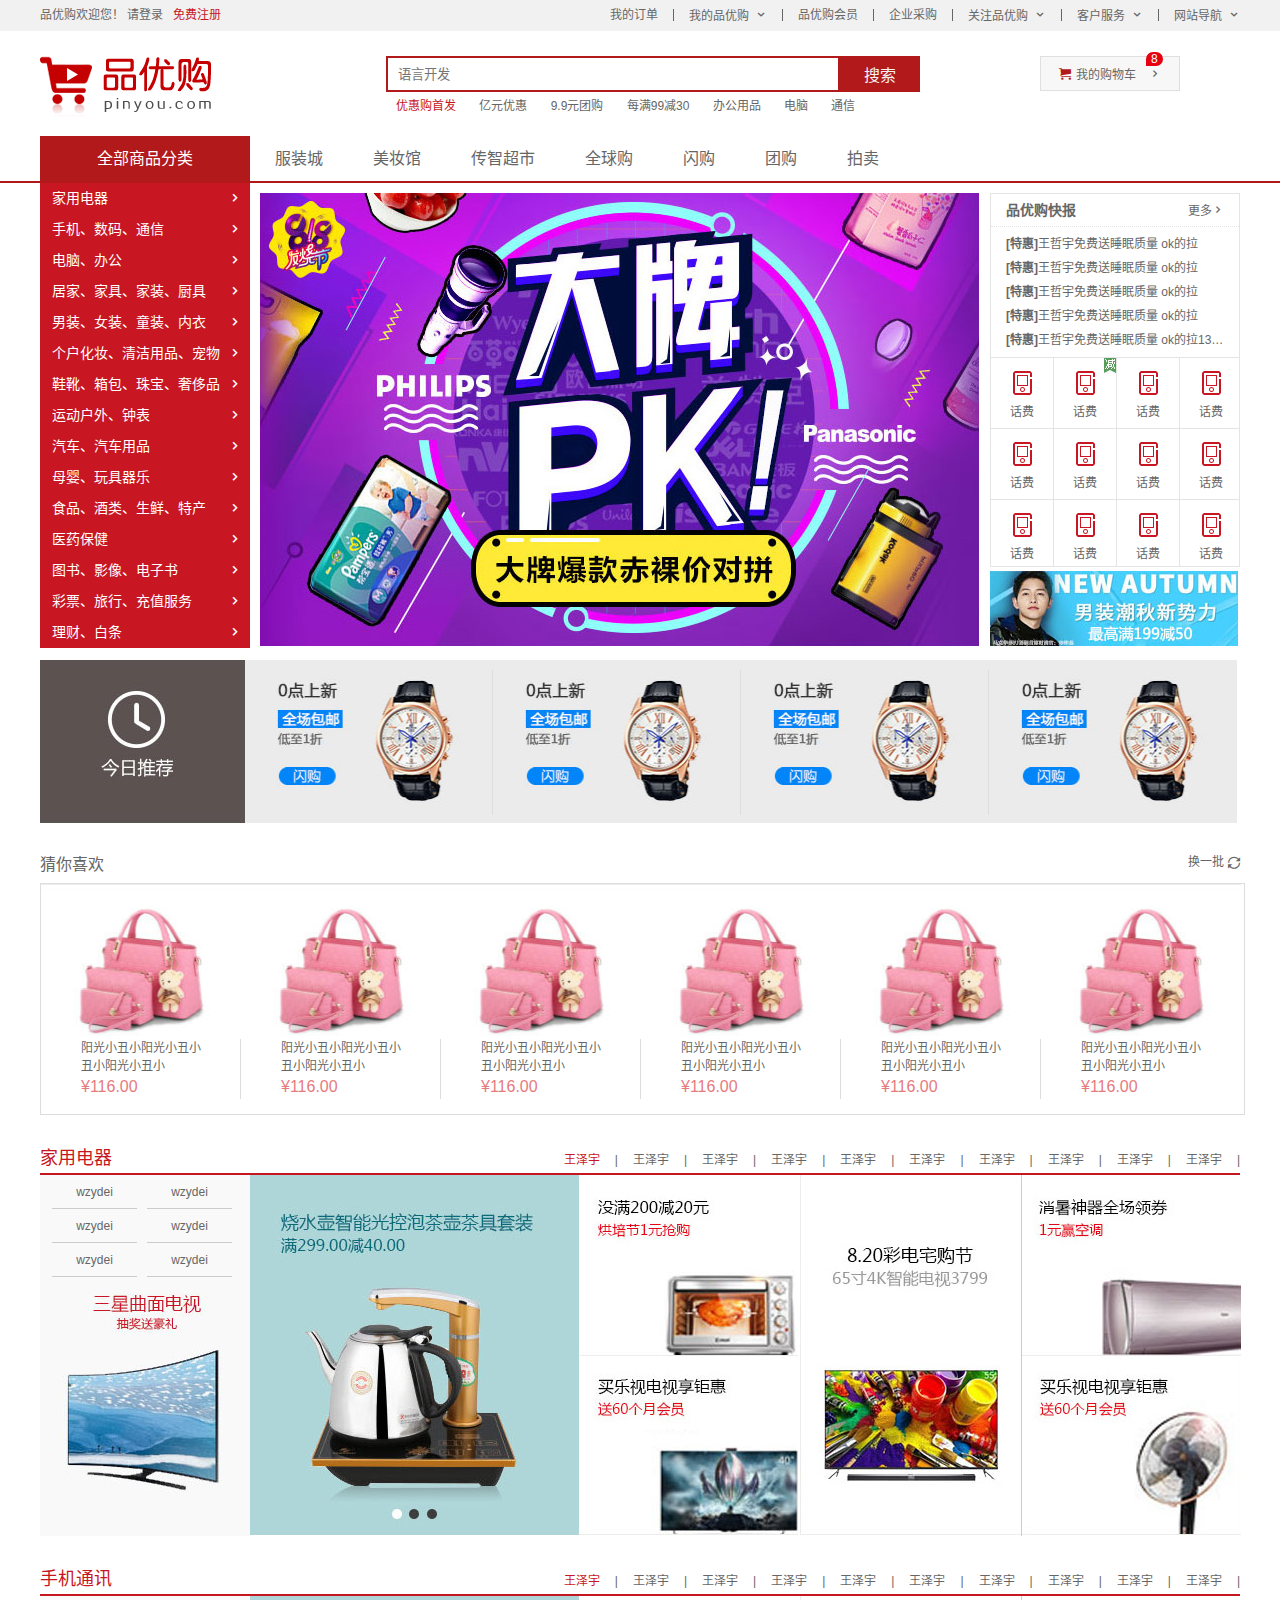
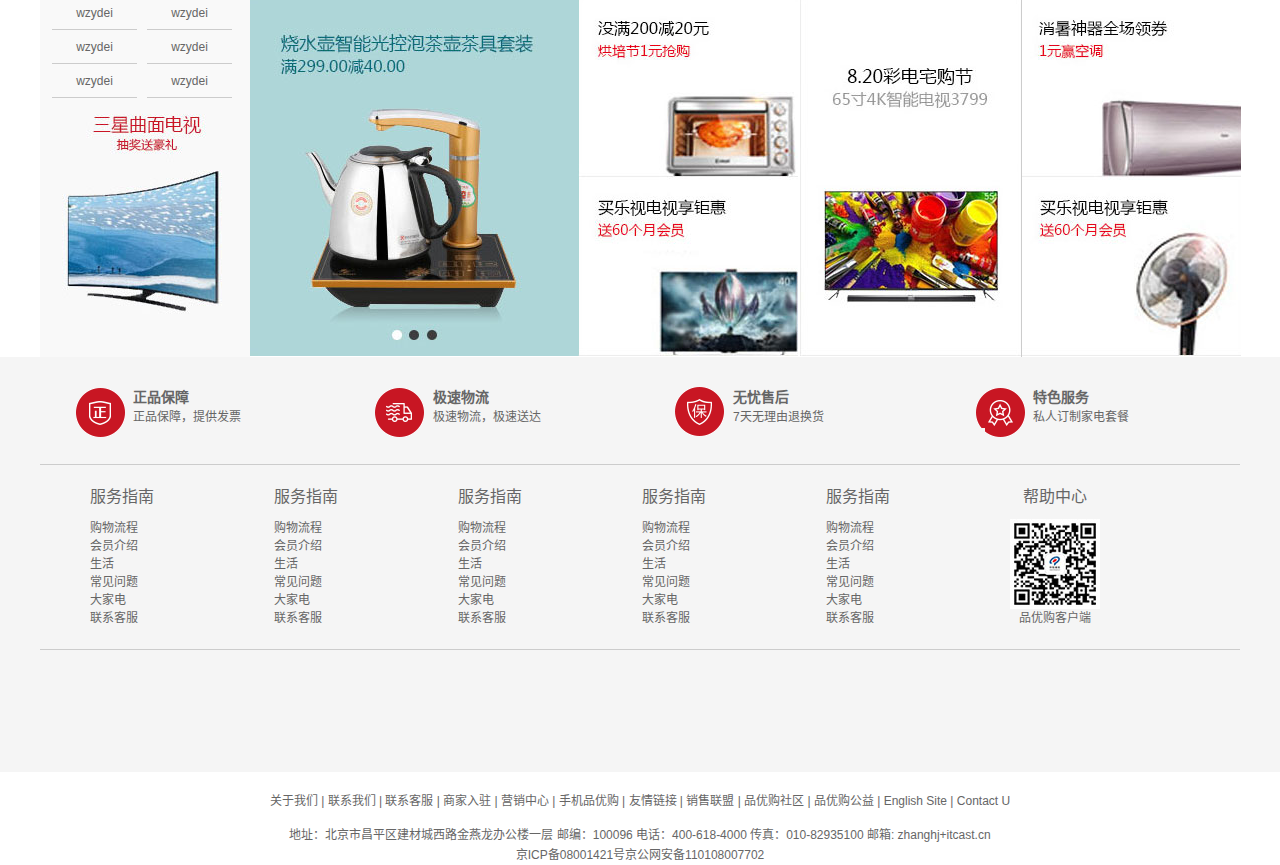
<file: index.html>
<!DOCTYPE html>
<html lang="zh-CN">

<head>
    <meta charset="UTF-8">
    <meta http-equiv="X-UA-Compatible" content="IE=edge">
    <meta name="viewport" content="width=device-width, initial-scale=1.0">
    <title>品优购-正品低价、品质保障、配送及时、轻松购物！</title>
    <!-- 网站说明 -->
    <meta name="description" content="品优购-专业的综合网上购物商城，为您提供正品低价的购物选择、优质便捷的服务体验。商品来自全球数十万品牌商家，囊括家电、手机、电脑、服装、居家、母婴、美妆、个护、食品、生鲜等丰富品类，满足各种购物需求。" />
    <!-- 关键字 -->
    <meta name="Keywords" content="网上购物,网上商城,家电,手机,电脑,服装,居家,母婴,美妆,个护,食品,生鲜,京东" />
    <!-- 引入icon图标 -->
    <link rel="shortcut icon" href="favicon.ico" />
    <!-- 引入初始化样式文件 -->
    <link rel="stylesheet" href="css/base.css">
    <!-- 引入公共样式文件 -->
    <link rel="stylesheet" href="css/realcommon.css">
    <link rel="stylesheet" href="css/index.css">
</head>

<body>
    <!-- 快捷导航 -->
    <section class="shortcut">
        <div class="w">
            <div class="fl">
                <ul>
                    <li>品优购欢迎您！&nbsp;</li>
                    <li><a href="#">请登录 </a>&nbsp;&nbsp;<a href="register.html" class="style_red">免费注册</a></li>
                </ul>
            </div>
            <div class="fr">
                <ul>
                    <li>我的订单</li>
                    <li></li>
                    <li class="arrow-icon">我的品优购</li>
                    <li></li>
                    <li>品优购会员</li>
                    <li></li>
                    <li>企业采购</li>
                    <li></li>
                    <li class="arrow-icon">关注品优购</li>
                    <li></li>
                    <li class="arrow-icon">客户服务</li>
                    <li></li>
                    <li class="arrow-icon">网站导航</li>
                </ul>
            </div>
        </div>
    </section>
    <!-- 头部模块 -->
    <header class="header w">
        <!-- logo模块 -->
        <div class="logo">
            <!-- SEO logo 制作流程 -->
            <h1>
                <a href="index.html" title="品优购商城">品优购商场</a>
            </h1>
        </div>
        <!-- 搜索模块 -->
        <div class="search">
            <input type="search" name="" id="" placeholder="语言开发">
            <button>搜索</button>
        </div>
        <!-- hotwords模块制作 -->
        <div class="hotwords">
            <a href="#" class="style_red">优惠购首发</a>
            <a href="#">亿元优惠</a>
            <a href="#">9.9元团购</a>
            <a href="#">每满99减30</a>
            <a href="#">办公用品</a>
            <a href="#">电脑</a>
            <a href="#">通信</a>
        </div>
        <!-- 购物车模块 -->
        <div class="shopcar">我的购物车
            <i class="count">8</i>
        </div>
    </header>
    <!-- nav模块制作 -->
    <div class="nav">
        <div class="w">
            <div class="dropdown">
                <div class="dt">全部商品分类</div>
                <div class="dd">
                    <ul>
                        <li><a href="#">家用电器</a></li>
                        <li><a href="list.html">手机、数码、通信</a></li>
                        <li><a href="#">电脑、办公</a></li>
                        <li><a href="#">居家、家具、家装、厨具</a></li>
                        <li><a href="#">男装、女装、童装、内衣</a></li>
                        <li><a href="#">个户化妆、清洁用品、宠物</a></li>
                        <li><a href="#">鞋靴、箱包、珠宝、奢侈品</a></li>
                        <li><a href="#">运动户外、钟表</a></li>
                        <li><a href="#">汽车、汽车用品</a></li>
                        <li><a href="#">母婴、玩具器乐</a></li>
                        <li><a href="#">食品、酒类、生鲜、特产</a></li>
                        <li><a href="#">医药保健</a></li>
                        <li><a href="#">图书、影像、电子书</a></li>
                        <li><a href="#">彩票、旅行、充值服务</a></li>
                        <li><a href="#">理财、白条</a></li>
                    </ul>
                </div>
            </div>
            <div class="navitems">
                <ul>
                    <li><a href="#">服装城</a></li>
                    <li><a href="#">美妆馆</a></li>
                    <li><a href="#">传智超市</a></li>
                    <li><a href="#">全球购</a></li>
                    <li><a href="#">闪购</a></li>
                    <li><a href="#">团购</a></li>
                    <li><a href="#">拍卖</a></li>
                    <li>
                        <a href="#"></a>
                    </li>
                </ul>
            </div>
        </div>
    </div>
    <!-- 首页main模块 -->
    <div class="w">
        <div class="main">
            <div class="focus">
                <ul>
                    <li>
                        <img src="upload/01-电商-主页-gai_03.jpg" alt="">
                    </li>
                </ul>
            </div>
            <div class="newsflash">
                <div class="news">
                    <div class="news-hd">
                        <h5>品优购快报</h5>
                        <a href="#">更多</a>
                    </div>
                    <div class="news-bd">
                        <ul>
                            <li><a href="#"><strong>[特惠]</strong>王哲宇免费送睡眠质量 ok的拉</a></li>
                            <li><a href="#"><strong>[特惠]</strong>王哲宇免费送睡眠质量 ok的拉</a></li>
                            <li><a href="#"><strong>[特惠]</strong>王哲宇免费送睡眠质量 ok的拉</a></li>
                            <li><a href="#"><strong>[特惠]</strong>王哲宇免费送睡眠质量 ok的拉</a></li>
                            <li><a href="#"><strong>[特惠]</strong>王哲宇免费送睡眠质量 ok的拉1321321232</a></li>
                        </ul>
                    </div>
                </div>
                <div class="lifeservice">
                    <ul>
                        <li>
                            <i></i>
                            <p>话费</p>
                        </li>
                        <li class="fess">
                            <img src="images/01-电商-主页-gai_03.jpg" alt="">
                            <i></i>
                            <p>话费</p>
                        </li>
                        <li> <i></i>
                            <p>话费</p>
                        </li>
                        <li> <i></i>
                            <p>话费</p>
                        </li>
                        <li> <i></i>
                            <p>话费</p>
                        </li>
                        <li> <i></i>
                            <p>话费</p>
                        </li>
                        <li> <i></i>
                            <p>话费</p>
                        </li>
                        <li> <i></i>
                            <p>话费</p>
                        </li>
                        <li> <i></i>
                            <p>话费</p>
                        </li>
                        <li> <i></i>
                            <p>话费</p>
                        </li>
                        <li> <i></i>
                            <p>话费</p>
                        </li>
                        <li> <i></i>
                            <p>话费</p>
                        </li>
                    </ul>
                </div>
                <div class="bargain">
                    <img src="upload/02dd_06.jpg" alt="">
                </div>
            </div>
        </div>
    </div>
    <!-- 推荐模块 -->
    <div class="w recommend">
        <div class="recom_hd">
            <img src="images/01-电商-主页-gai_07.jpg" alt="">
        </div>
        <div class="recom_bd">
            <ul>
                <li>
                    <img src="images/01-电商-主页-gai_09.jpg" alt="">
                </li>
                <li>
                    <img src="images/01-电商-主页-gai_09.jpg" alt="">
                </li>
                <li>
                    <img src="images/01-电商-主页-gai_09.jpg" alt="">
                </li>
                <li>
                    <img src="images/01-电商-主页-gai_09.jpg" alt="">
                </li>
            </ul>
        </div>
    </div>
    <!-- 猜你喜欢 -->
    <div class="w">
        <div class="top">
            <div class="topic">猜你喜欢</div>
            <div class="change">换一批</div>
        </div>
        <div class="bot">
            <ul>
                <li>
                    <div class="pic">
                        <img src="upload/images/pink_03.jpg" alt="">
                    </div>
                    <div class="le">
                        <h4>阳光小丑小阳光小丑小丑小阳光小丑小</h4>
                        <div class="price">¥116.00</div>
                    </div>
                </li>
                <li>
                    <div class="pic">
                        <img src="upload/images/pink_03.jpg" alt="">
                    </div>
                    <div class="le">
                        <h4>阳光小丑小阳光小丑小丑小阳光小丑小</h4>
                        <div class="price">¥116.00</div>
                    </div>
                </li>
                <li>
                    <div class="pic">
                        <img src="upload/images/pink_03.jpg" alt="">
                    </div>
                    <div class="le">
                        <h4>阳光小丑小阳光小丑小丑小阳光小丑小</h4>
                        <div class="price">¥116.00</div>
                    </div>
                </li>
                <li>
                    <div class="pic">
                        <img src="upload/images/pink_03.jpg" alt="">
                    </div>
                    <div class="le">
                        <h4>阳光小丑小阳光小丑小丑小阳光小丑小</h4>
                        <div class="price">¥116.00</div>
                    </div>
                </li>
                <li>
                    <div class="pic">
                        <img src="upload/images/pink_03.jpg" alt="">
                    </div>
                    <div class="le">
                        <h4>阳光小丑小阳光小丑小丑小阳光小丑小</h4>
                        <div class="price">¥116.00</div>
                    </div>
                </li>
                <li class="last">
                    <div class="pic">
                        <img src="upload/images/pink_03.jpg" alt="">
                    </div>
                    <div class="le">
                        <h4>阳光小丑小阳光小丑小丑小阳光小丑小</h4>
                        <div class="price">¥116.00</div>
                    </div>
                </li>
            </ul>
        </div>
    </div>
    <!-- floor -->
    <div class="floor">
        <div class="w jiadian">
            <div class="box_hd">
                <h3>家用电器</h3>
                <div class="table_list">
                    <ul>
                        <li>
                            <a href="#" class="style_red">王泽宇</a>|
                        </li>
                        <li>
                            <a href="#">王泽宇</a>|
                        </li>
                        <li>
                            <a href="#">王泽宇</a>|
                        </li>
                        <li>
                            <a href="#">王泽宇</a>|
                        </li>
                        <li>
                            <a href="#">王泽宇</a>|
                        </li>
                        <li>
                            <a href="#">王泽宇</a>|
                        </li>
                        <li>
                            <a href="#">王泽宇</a>|
                        </li>
                        <li>
                            <a href="#">王泽宇</a>|
                        </li>
                        <li>
                            <a href="#">王泽宇</a>|
                        </li>
                        <li>
                            <a href="#">王泽宇</a>|
                        </li>
                    </ul>
                </div>
            </div>
            <div class="box_bd">
                <div class="tab_content">
                    <div class="tab_list_item">
                        <div class="col_210">
                            <ul>
                                <li>
                                    <a href="#">wzydei</a>
                                </li>
                                <li>
                                    <a href="#">wzydei</a>
                                </li>
                                <li>
                                    <a href="#">wzydei</a>
                                </li>
                                <li>
                                    <a href="#">wzydei</a>
                                </li>
                                <li>
                                    <a href="#">wzydei</a>
                                </li>
                                <li>
                                    <a href="#">wzydei</a>
                                </li>
                            </ul>
                            <a href="#">
                                <img src="images/floor1_03.jpg" alt="">
                            </a>
                        </div>
                        <div class="col_329">
                            <a href="#">
                                <img src="upload/images/floor2_03.jpg" alt="">
                            </a>
                        </div>
                        <div class="col_221">
                            <a href="#">
                                <img src="upload/images/floor3_04.jpg" alt="">
                            </a>
                        </div>
                        <div class="col_221">
                            <a href="#">
                                <img src="upload/images/floor3_05.jpg" alt="">
                            </a>
                        </div>
                        <div class="col_219">
                            <a href="#">
                                <img src="upload/images/floor4_06.jpg" alt="">
                            </a>
                        </div>
                    </div>
                </div>
            </div>
        </div>
        <div class="w shouji">
            <div class="box_hd">
                <h3>手机通讯</h3>
                <div class="table_list">
                    <ul>
                        <li>
                            <a href="#" class="style_red">王泽宇</a>|
                        </li>
                        <li>
                            <a href="#">王泽宇</a>|
                        </li>
                        <li>
                            <a href="#">王泽宇</a>|
                        </li>
                        <li>
                            <a href="#">王泽宇</a>|
                        </li>
                        <li>
                            <a href="#">王泽宇</a>|
                        </li>
                        <li>
                            <a href="#">王泽宇</a>|
                        </li>
                        <li>
                            <a href="#">王泽宇</a>|
                        </li>
                        <li>
                            <a href="#">王泽宇</a>|
                        </li>
                        <li>
                            <a href="#">王泽宇</a>|
                        </li>
                        <li>
                            <a href="#">王泽宇</a>|
                        </li>
                    </ul>
                </div>
            </div>
            <div class="box_bd">
                <div class="tab_content">
                    <div class="tab_list_item">
                        <div class="col_210">
                            <ul>
                                <li>
                                    <a href="#">wzydei</a>
                                </li>
                                <li>
                                    <a href="#">wzydei</a>
                                </li>
                                <li>
                                    <a href="#">wzydei</a>
                                </li>
                                <li>
                                    <a href="#">wzydei</a>
                                </li>
                                <li>
                                    <a href="#">wzydei</a>
                                </li>
                                <li>
                                    <a href="#">wzydei</a>
                                </li>
                            </ul>
                            <a href="#">
                                <img src="images/floor1_03.jpg" alt="">
                            </a>
                        </div>
                        <div class="col_329">
                            <a href="#">
                                <img src="upload/images/floor2_03.jpg" alt="">
                            </a>
                        </div>
                        <div class="col_221">
                            <a href="#">
                                <img src="upload/images/floor3_04.jpg" alt="">
                            </a>
                        </div>
                        <div class="col_221">
                            <a href="#">
                                <img src="upload/images/floor3_05.jpg" alt="">
                            </a>
                        </div>
                        <div class="col_219">
                            <a href="#">
                                <img src="upload/images/floor4_06.jpg" alt="">
                            </a>
                        </div>
                    </div>
                </div>
            </div>
        </div>
    </div>
    <!-- 底部模块制作 -->
    <footer class="footer">
        <div class="w">
            <div class="mod_service">
                <ul>
                    <li>
                        <h5 class="p1"></h5>
                        <div class="service_txt">
                            <h4>正品保障</h4>
                            <p>正品保障，提供发票</p>
                        </div>
                    </li>
                    <li>
                        <h5 class="p2"></h5>
                        <div class="service_txt ">
                            <h4>极速物流</h4>
                            <p>极速物流，极速送达</p>
                        </div>
                    </li>
                    <li>
                        <h5 class="p3"></h5>
                        <div class="service_txt ">
                            <h4>无忧售后</h4>
                            <p>7天无理由退换货</p>
                        </div>
                    </li>
                    <li>
                        <h5 class="p4"></h5>
                        <div class="service_txt ">
                            <h4>特色服务</h4>
                            <p>私人订制家电套餐</p>
                        </div>
                    </li>
                </ul>
            </div>
            <div class="mod_help">
                <dl>
                    <dt>服务指南</dt>
                    <dd><a href="#">购物流程</a></dd>
                    <dd><a href="#">会员介绍</a></dd>
                    <dd><a href="#">生活</a></dd>
                    <dd><a href="#">常见问题</a></dd>
                    <dd><a href="#">大家电</a></dd>
                    <dd><a href="#">联系客服</a></dd>
                </dl>
                <dl>
                    <dt>服务指南</dt>
                    <dd><a href="#">购物流程</a></dd>
                    <dd><a href="#">会员介绍</a></dd>
                    <dd><a href="#">生活</a></dd>
                    <dd><a href="#">常见问题</a></dd>
                    <dd><a href="#">大家电</a></dd>
                    <dd><a href="#">联系客服</a></dd>
                </dl>
                <dl>
                    <dt>服务指南</dt>
                    <dd><a href="#">购物流程</a></dd>
                    <dd><a href="#">会员介绍</a></dd>
                    <dd><a href="#">生活</a></dd>
                    <dd><a href="#">常见问题</a></dd>
                    <dd><a href="#">大家电</a></dd>
                    <dd><a href="#">联系客服</a></dd>
                </dl>
                <dl>
                    <dt>服务指南</dt>
                    <dd><a href="#">购物流程</a></dd>
                    <dd><a href="#">会员介绍</a></dd>
                    <dd><a href="#">生活</a></dd>
                    <dd><a href="#">常见问题</a></dd>
                    <dd><a href="#">大家电</a></dd>
                    <dd><a href="#">联系客服</a></dd>
                </dl>
                <dl>
                    <dt>服务指南</dt>
                    <dd><a href="#">购物流程</a></dd>
                    <dd><a href="#">会员介绍</a></dd>
                    <dd><a href="#">生活</a></dd>
                    <dd><a href="#">常见问题</a></dd>
                    <dd><a href="#">大家电</a></dd>
                    <dd><a href="#">联系客服</a></dd>
                </dl>
                <dl>
                    <dt>帮助中心</dt>
                    <dd>
                        <a href="#">
                            <img src="images/wx_cz.jpg" alt="">
                            <p>品优购客户端</p>
                        </a>
                    </dd>
                </dl>
            </div>
        </div>
    </footer>
    <div class="mod_copyright">
        <div class="links">
            关于我们 | 联系我们 | 联系客服 | 商家入驻 | 营销中心 | 手机品优购 | 友情链接 | 销售联盟 | 品优购社区 | 品优购公益 | English Site | Contact U
        </div>
        <div class="copyright">
            地址：北京市昌平区建材城西路金燕龙办公楼一层 邮编：100096 电话：400-618-4000 传真：010-82935100 邮箱: zhanghj+itcast.cn<br> 京ICP备08001421号京公网安备110108007702
        </div>
    </div>
</body>

</html>
</file>
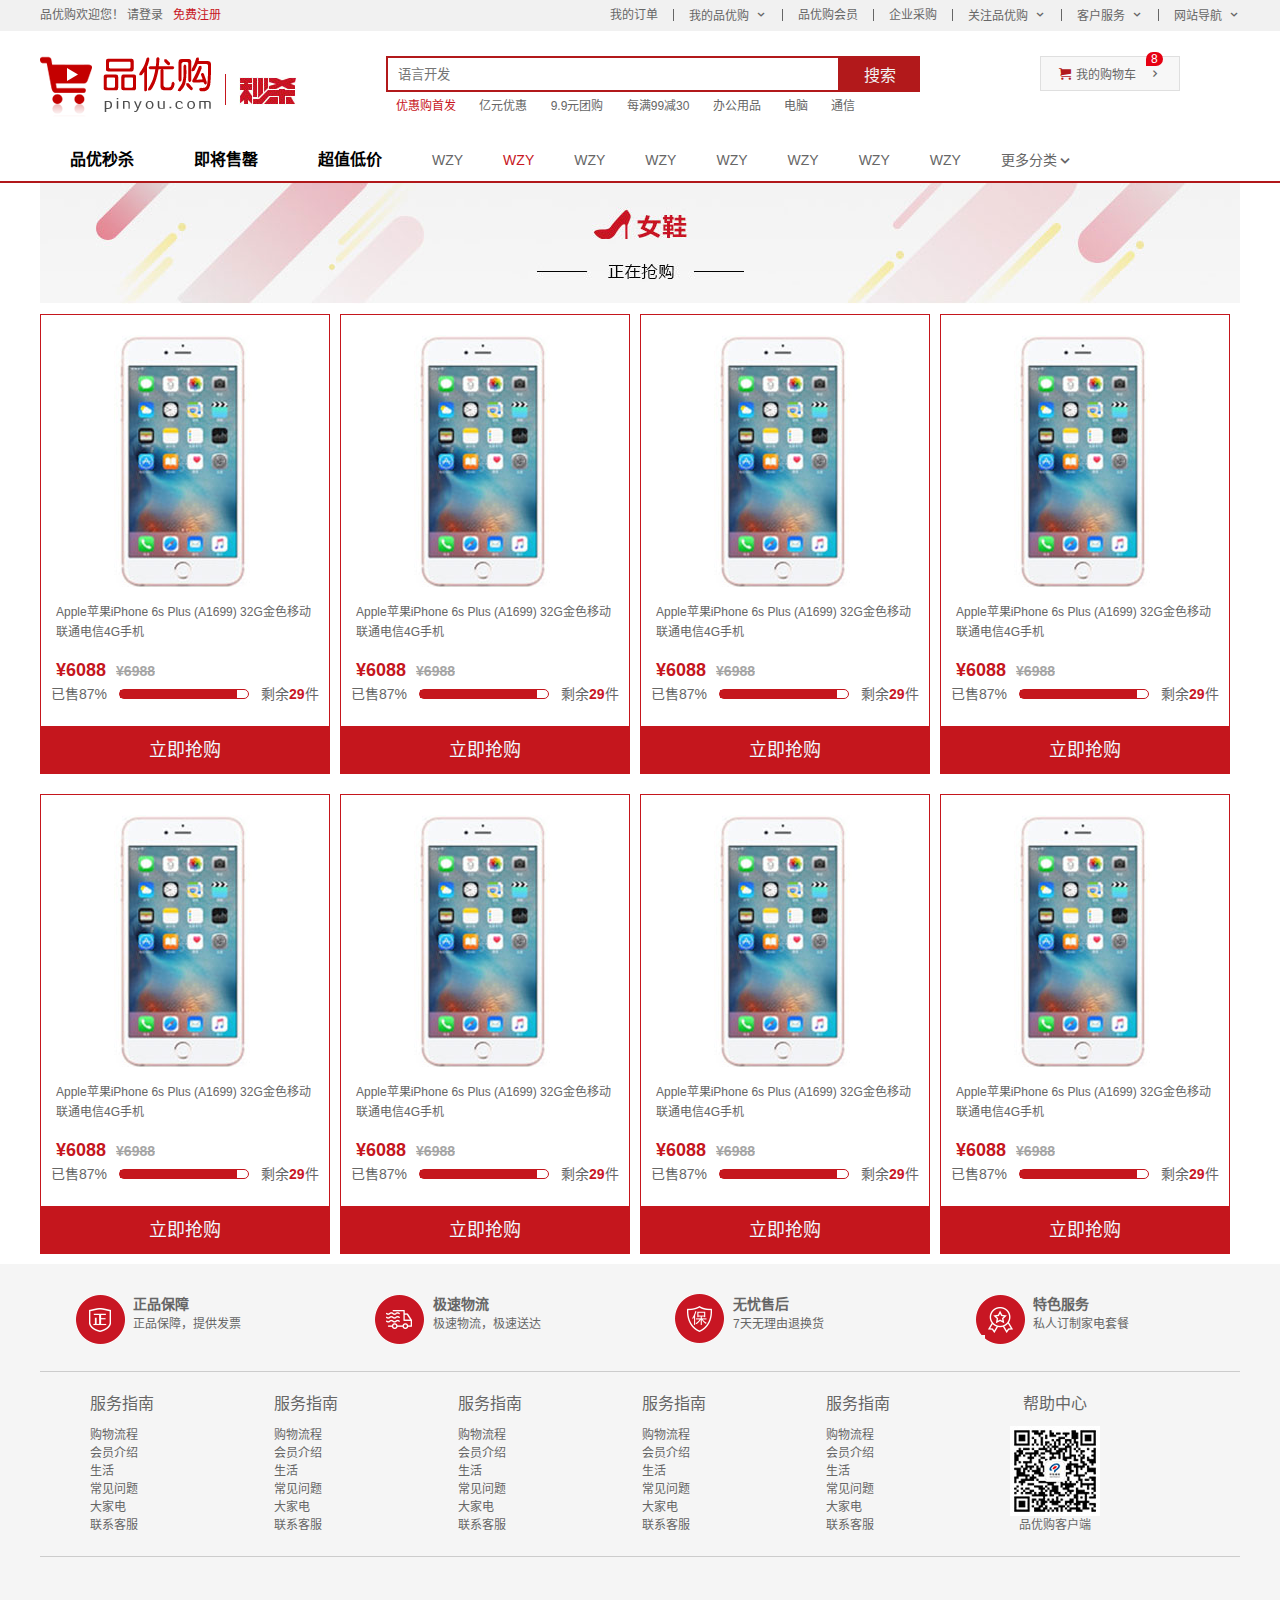
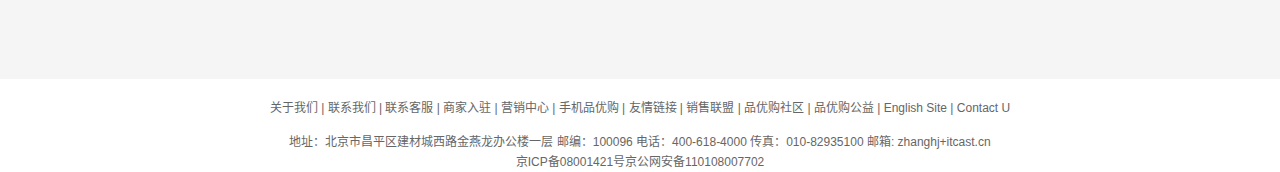
<file: list.html>
<!DOCTYPE html>
<html lang="zh-CN">

<head>
    <meta charset="UTF-8">
    <meta http-equiv="X-UA-Compatible" content="IE=edge">
    <meta name="viewport" content="width=device-width, initial-scale=1.0">
    <title>列表页-正品低价、品质保障、配送及时、轻松购物！</title>
    <!-- 网站说明 -->
    <meta name="description" content="品优购-专业的综合网上购物商城，为您提供正品低价的购物选择、优质便捷的服务体验。商品来自全球数十万品牌商家，囊括家电、手机、电脑、服装、居家、母婴、美妆、个护、食品、生鲜等丰富品类，满足各种购物需求。" />
    <!-- 关键字 -->
    <meta name="Keywords" content="网上购物,网上商城,家电,手机,电脑,服装,居家,母婴,美妆,个护,食品,生鲜,京东" />
    <!-- 引入icon图标 -->
    <link rel="shortcut icon" href="favicon.ico" />
    <!-- 引入初始化样式文件 -->
    <link rel="stylesheet" href="css/base.css">
    <!-- 引入公共样式文件 -->
    <link rel="stylesheet" href="css/realcommon.css">
    <link rel="stylesheet" href="css/list.css">

</head>

<body>
    <!-- 快捷导航 -->
    <section class="shortcut">
        <div class="w">
            <div class="fl">
                <ul>
                    <li>品优购欢迎您！&nbsp;</li>
                    <li><a href="#">请登录 </a>&nbsp;&nbsp;<a href="#" class="style_red">免费注册</a></li>
                </ul>
            </div>
            <div class="fr">
                <ul>
                    <li>我的订单</li>
                    <li></li>
                    <li class="arrow-icon">我的品优购</li>
                    <li></li>
                    <li>品优购会员</li>
                    <li></li>
                    <li>企业采购</li>
                    <li></li>
                    <li class="arrow-icon">关注品优购</li>
                    <li></li>
                    <li class="arrow-icon">客户服务</li>
                    <li></li>
                    <li class="arrow-icon">网站导航</li>
                </ul>
            </div>
        </div>
    </section>
    <!-- 头部模块 -->
    <header class="header w">
        <!-- logo模块 -->
        <div class="logo">
            <!-- SEO logo 制作流程 -->
            <h1>
                <a href="index.html" title="品优购商城">品优购商场</a>
            </h1>
        </div>
        <!-- 缪莎模块 -->
        <div class="sk">
            <img src="upload/images/02-电商-分类列表页_03.jpg" alt="">
        </div>
        <!-- 搜索模块 -->
        <div class="search">
            <input type="search" name="" id="" placeholder="语言开发">
            <button>搜索</button>
        </div>
        <!-- hotwords模块制作 -->
        <div class="hotwords">
            <a href="#" class="style_red">优惠购首发</a>
            <a href="#">亿元优惠</a>
            <a href="#">9.9元团购</a>
            <a href="#">每满99减30</a>
            <a href="#">办公用品</a>
            <a href="#">电脑</a>
            <a href="#">通信</a>
        </div>
        <!-- 购物车模块 -->
        <div class="shopcar">我的购物车
            <i class="count">8</i>
        </div>
    </header>
    <!-- nav模块制作 -->
    <div class="nav">
        <div class="w">
            <!-- <div class="dropdown">
                <div class="dt">全部商品分类</div>
                <div class="dd">
                    <ul>
                        <li><a href="#">家用电器</a></li>
                        <li><a href="#">手机、数码、通信</a></li>
                        <li><a href="#">电脑、办公</a></li>
                        <li><a href="#">居家、家具、家装、厨具</a></li>
                        <li><a href="#">男装、女装、童装、内衣</a></li>
                        <li><a href="#">个户化妆、清洁用品、宠物</a></li>
                        <li><a href="#">鞋靴、箱包、珠宝、奢侈品</a></li>
                        <li><a href="#">运动户外、钟表</a></li>
                        <li><a href="#">汽车、汽车用品</a></li>
                        <li><a href="#">母婴、玩具器乐</a></li>
                        <li><a href="#">食品、酒类、生鲜、特产</a></li>
                        <li><a href="#">医药保健</a></li>
                        <li><a href="#">图书、影像、电子书</a></li>
                        <li><a href="#">彩票、旅行、充值服务</a></li>
                        <li><a href="#">理财、白条</a></li>
                    </ul>
                </div>
            </div>
            <div class="navitems">
                <ul>
                    <li><a href="#">服装城</a></li>
                    <li><a href="#">美妆馆</a></li>
                    <li><a href="#">传智超市</a></li>
                    <li><a href="#">全球购</a></li>
                    <li><a href="#">闪购</a></li>
                    <li><a href="#">团购</a></li>
                    <li><a href="#">拍卖</a></li>
                    <li>
                        <a href="#"></a>
                    </li>
                </ul>
            </div> -->
            <div class="sk_list">
                <ul>
                    <li>
                        <a href="#">品优秒杀</a></li>
                    <li>
                        <a href="#">即将售罄</a></li>
                    <li>
                        <a href="#">超值低价</a></li>
                </ul>
            </div>
            <div class="sk_con">
                <ul>
                    <li><a href="#">WZY</a></li>
                    <li><a href="#" class="style_red">WZY</a></li>
                    <li><a href="#">WZY</a></li>
                    <li><a href="#">WZY</a></li>
                    <li><a href="#">WZY</a></li>
                    <li><a href="#">WZY</a></li>
                    <li><a href="#">WZY</a></li>
                    <li><a href="#">WZY</a></li>
                    <li><a href="#">更多分类</a></li>
                </ul>
            </div>
        </div>
    </div>
    <!-- 列表页主体部分 -->
    <div class="w sk_container">
        <div class="sk_hd">
            <img src="upload/images/nvxie_07.jpg" alt="">
        </div>
        <div class="sk_bd clearfix">
            <ul>
                <li>
                    <div class="top">
                        <img src="upload/images/iphone_11.jpg" alt="">
                        <h4>Apple苹果iPhone 6s Plus (A1699) 32G金色移动联通电信4G手机
                        </h4>
                        <div class="money">¥6088</div>
                        <div class="under">
                            <div class="per">已售87%</div>
                            <div class="ttop">
                                <div class="jdt">
                                    <div class="rred"></div>
                                </div>
                            </div>
                            <div class="remain">剩余<strong class="style_red">29</strong>件</div>
                        </div>
                    </div>
                    <div class="bot">
                        立即抢购
                    </div>
                </li>
                <li>
                    <div class="top">
                        <img src="upload/images/iphone_11.jpg" alt="">
                        <h4>Apple苹果iPhone 6s Plus (A1699) 32G金色移动联通电信4G手机
                        </h4>
                        <div class="money">¥6088</div>
                        <div class="under">
                            <div class="per">已售87%</div>
                            <div class="ttop">
                                <div class="jdt">
                                    <div class="rred"></div>
                                </div>
                            </div>
                            <div class="remain">剩余<strong class="style_red">29</strong>件</div>
                        </div>
                    </div>
                    <div class="bot">
                        立即抢购
                    </div>
                </li>
                <li>
                    <div class="top">
                        <img src="upload/images/iphone_11.jpg" alt="">
                        <h4>Apple苹果iPhone 6s Plus (A1699) 32G金色移动联通电信4G手机
                        </h4>
                        <div class="money">¥6088</div>
                        <div class="under">
                            <div class="per">已售87%</div>
                            <div class="ttop">
                                <div class="jdt">
                                    <div class="rred"></div>
                                </div>
                            </div>
                            <div class="remain">剩余<strong class="style_red">29</strong>件</div>
                        </div>
                    </div>
                    <div class="bot">
                        立即抢购
                    </div>
                </li>
                <li>
                    <div class="top">
                        <img src="upload/images/iphone_11.jpg" alt="">
                        <h4>Apple苹果iPhone 6s Plus (A1699) 32G金色移动联通电信4G手机
                        </h4>
                        <div class="money">¥6088</div>
                        <div class="under">
                            <div class="per">已售87%</div>
                            <div class="ttop">
                                <div class="jdt">
                                    <div class="rred"></div>
                                </div>
                            </div>
                            <div class="remain">剩余<strong class="style_red">29</strong>件</div>
                        </div>
                    </div>
                    <div class="bot">
                        立即抢购
                    </div>
                </li>
                <li>
                    <div class="top">
                        <img src="upload/images/iphone_11.jpg" alt="">
                        <h4>Apple苹果iPhone 6s Plus (A1699) 32G金色移动联通电信4G手机
                        </h4>
                        <div class="money">¥6088</div>
                        <div class="under">
                            <div class="per">已售87%</div>
                            <div class="ttop">
                                <div class="jdt">
                                    <div class="rred"></div>
                                </div>
                            </div>
                            <div class="remain">剩余<strong class="style_red">29</strong>件</div>
                        </div>
                    </div>
                    <div class="bot">
                        立即抢购
                    </div>
                </li>
                <li>
                    <div class="top">
                        <img src="upload/images/iphone_11.jpg" alt="">
                        <h4>Apple苹果iPhone 6s Plus (A1699) 32G金色移动联通电信4G手机
                        </h4>
                        <div class="money">¥6088</div>
                        <div class="under">
                            <div class="per">已售87%</div>
                            <div class="ttop">
                                <div class="jdt">
                                    <div class="rred"></div>
                                </div>
                            </div>
                            <div class="remain">剩余<strong class="style_red">29</strong>件</div>
                        </div>
                    </div>
                    <div class="bot">
                        立即抢购
                    </div>
                </li>
                <li>
                    <div class="top">
                        <img src="upload/images/iphone_11.jpg" alt="">
                        <h4>Apple苹果iPhone 6s Plus (A1699) 32G金色移动联通电信4G手机
                        </h4>
                        <div class="money">¥6088</div>
                        <div class="under">
                            <div class="per">已售87%</div>
                            <div class="ttop">
                                <div class="jdt">
                                    <div class="rred"></div>
                                </div>
                            </div>
                            <div class="remain">剩余<strong class="style_red">29</strong>件</div>
                        </div>
                    </div>
                    <div class="bot">
                        立即抢购
                    </div>
                </li>
                <li>
                    <div class="top">
                        <img src="upload/images/iphone_11.jpg" alt="">
                        <h4>Apple苹果iPhone 6s Plus (A1699) 32G金色移动联通电信4G手机
                        </h4>
                        <div class="money">¥6088</div>
                        <div class="under">
                            <div class="per">已售87%</div>
                            <div class="ttop">
                                <div class="jdt">
                                    <div class="rred"></div>
                                </div>
                            </div>
                            <div class="remain">剩余<strong class="style_red">29</strong>件</div>
                        </div>
                    </div>
                    <div class="bot">
                        立即抢购
                    </div>
                </li>

            </ul>
        </div>
    </div>

    <!-- 底部模块制作 -->
    <footer class="footer">
        <div class="w">
            <div class="mod_service">
                <ul>
                    <li>
                        <h5 class="p1"></h5>
                        <div class="service_txt">
                            <h4>正品保障</h4>
                            <p>正品保障，提供发票</p>
                        </div>
                    </li>
                    <li>
                        <h5 class="p2"></h5>
                        <div class="service_txt ">
                            <h4>极速物流</h4>
                            <p>极速物流，极速送达</p>
                        </div>
                    </li>
                    <li>
                        <h5 class="p3"></h5>
                        <div class="service_txt ">
                            <h4>无忧售后</h4>
                            <p>7天无理由退换货</p>
                        </div>
                    </li>
                    <li>
                        <h5 class="p4"></h5>
                        <div class="service_txt ">
                            <h4>特色服务</h4>
                            <p>私人订制家电套餐</p>
                        </div>
                    </li>
                </ul>
            </div>
            <div class="mod_help">
                <dl>
                    <dt>服务指南</dt>
                    <dd><a href="#">购物流程</a></dd>
                    <dd><a href="#">会员介绍</a></dd>
                    <dd><a href="#">生活</a></dd>
                    <dd><a href="#">常见问题</a></dd>
                    <dd><a href="#">大家电</a></dd>
                    <dd><a href="#">联系客服</a></dd>
                </dl>
                <dl>
                    <dt>服务指南</dt>
                    <dd><a href="#">购物流程</a></dd>
                    <dd><a href="#">会员介绍</a></dd>
                    <dd><a href="#">生活</a></dd>
                    <dd><a href="#">常见问题</a></dd>
                    <dd><a href="#">大家电</a></dd>
                    <dd><a href="#">联系客服</a></dd>
                </dl>
                <dl>
                    <dt>服务指南</dt>
                    <dd><a href="#">购物流程</a></dd>
                    <dd><a href="#">会员介绍</a></dd>
                    <dd><a href="#">生活</a></dd>
                    <dd><a href="#">常见问题</a></dd>
                    <dd><a href="#">大家电</a></dd>
                    <dd><a href="#">联系客服</a></dd>
                </dl>
                <dl>
                    <dt>服务指南</dt>
                    <dd><a href="#">购物流程</a></dd>
                    <dd><a href="#">会员介绍</a></dd>
                    <dd><a href="#">生活</a></dd>
                    <dd><a href="#">常见问题</a></dd>
                    <dd><a href="#">大家电</a></dd>
                    <dd><a href="#">联系客服</a></dd>
                </dl>
                <dl>
                    <dt>服务指南</dt>
                    <dd><a href="#">购物流程</a></dd>
                    <dd><a href="#">会员介绍</a></dd>
                    <dd><a href="#">生活</a></dd>
                    <dd><a href="#">常见问题</a></dd>
                    <dd><a href="#">大家电</a></dd>
                    <dd><a href="#">联系客服</a></dd>
                </dl>
                <dl>
                    <dt>帮助中心</dt>
                    <dd>
                        <a href="#">
                            <img src="images/wx_cz.jpg" alt="">
                            <p>品优购客户端</p>
                        </a>
                    </dd>
                </dl>
            </div>
        </div>
    </footer>
    <div class="mod_copyright">
        <div class="links">
            关于我们 | 联系我们 | 联系客服 | 商家入驻 | 营销中心 | 手机品优购 | 友情链接 | 销售联盟 | 品优购社区 | 品优购公益 | English Site | Contact U
        </div>
        <div class="copyright">
            地址：北京市昌平区建材城西路金燕龙办公楼一层 邮编：100096 电话：400-618-4000 传真：010-82935100 邮箱: zhanghj+itcast.cn<br> 京ICP备08001421号京公网安备110108007702
        </div>
    </div>
</body>

</html>
</file>
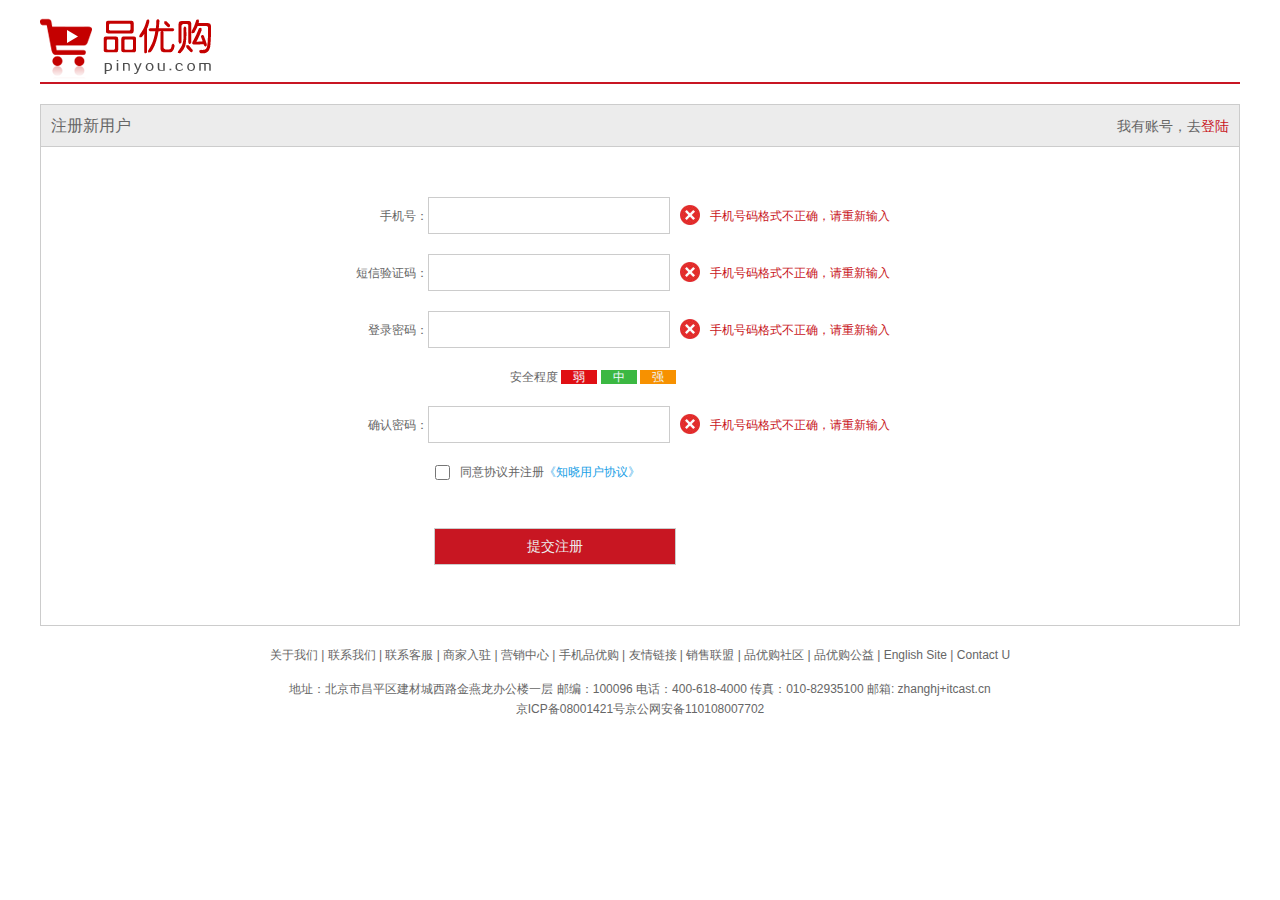
<file: register.html>
<!DOCTYPE html>
<html lang="en">

<head>
    <meta charset="UTF-8">
    <meta http-equiv="X-UA-Compatible" content="IE=edge">
    <meta name="viewport" content="width=ge, initial-scale=1.0">
    <title>个人注册</title>
    <link rel="stylesheet" href="css/base.css">
    <link rel="stylesheet" href="css/register.css">
</head>

<body>
    <div class="w">
        <header>
            <img src="images/logo.png" alt="">
        </header>
        <div class="registerarea">
            <h3>
                <div>注册新用户</div>
                <div>我有账号，去<a href="#" class="style_red">登陆</a></div>
            </h3>
            <form action="">
                <div class="reg_form">
                    <ul>
                        <li><label for="">手机号：</label><input type="text"><i class="error_icon"></i><span class="error">手机号码格式不正确，请重新输入</span></li>
                        <li><label for="">短信验证码：</label><input type="text"><i class="error_icon"></i><span class="error">手机号码格式不正确，请重新输入</span></li>
                        <li><label for="">登录密码：</label><input type="text"><i class="error_icon"></i><span class="error">手机号码格式不正确，请重新输入</span></li>
                        <li class="safe">安全程度 <em>弱</em> <em>中</em> <em>强</em></li>
                        <li><label for="">确认密码：</label><input type="text"><i class="error_icon"></i><span class="error">手机号码格式不正确，请重新输入</span></li>
                        <li class="agree"> <input type="checkbox" name="" id="dd">同意协议并注册<a href="#">《知晓用户协议》</a></li>
                        <li>
                            <input type="submit" value="提交注册" class="btn">
                        </li>
                    </ul>
                </div>
            </form>
        </div>
        <footer>
            <div class="mod_copyright">
                <div class="links">
                    关于我们 | 联系我们 | 联系客服 | 商家入驻 | 营销中心 | 手机品优购 | 友情链接 | 销售联盟 | 品优购社区 | 品优购公益 | English Site | Contact U
                </div>
                <div class="copyright">
                    地址：北京市昌平区建材城西路金燕龙办公楼一层 邮编：100096 电话：400-618-4000 传真：010-82935100 邮箱: zhanghj+itcast.cn<br> 京ICP备08001421号京公网安备110108007702
                </div>
            </div>
        </footer>
    </div>

</body>

</html>
</file>
<file: css/base.css>
/* 把我们所有标签的内外边距清零 */

* {
    margin: 0;
    padding: 0;
    /* css3盒子模型 */
    box-sizing: border-box;
}


/* em 和 i 斜体的文字不倾斜 */

em,
i {
    font-style: normal
}


/* 去掉li 的小圆点 */

li {
    list-style: none
}

img {
    /* border 0 照顾低版本浏览器 如果 图片外面包含了链接会有边框的问题 */
    border: 0;
    /* 取消图片底侧有空白缝隙的问题 */
    vertical-align: middle
}

button {
    /* 当我们鼠标经过button 按钮的时候，鼠标变成小手 */
    cursor: pointer
}

a {
    color: #666;
    text-decoration: none
}

a:hover {
    color: #c81623
}

button,
input {
    /* "\5B8B\4F53" 就是宋体的意思 这样浏览器兼容性比较好 */
    font-family: Microsoft YaHei, Heiti SC, tahoma, arial, Hiragino Sans GB, "\5B8B\4F53", sans-serif;
    /* 默认有灰色边框我们需要手动去掉 */
    border: 0;
    outline: none;
}

body {
    /* CSS3 抗锯齿形 让文字显示的更加清晰 */
    -webkit-font-smoothing: antialiased;
    background-color: #fff;
    font: 12px/1.5 Microsoft YaHei, Heiti SC, tahoma, arial, Hiragino Sans GB, "\5B8B\4F53", sans-serif;
    color: #666
}

.hide,
.none {
    display: none
}


/* 清除浮动 */

.clearfix:after {
    visibility: hidden;
    clear: both;
    display: block;
    content: ".";
    height: 0
}

.clearfix {
    *zoom: 1
}
</file>
<file: css/realcommon.css>
@font-face {
    font-family: 'icomoon';
    src: url('../fonts/icomoon.eot?tomleg');
    src: url('../fonts/icomoon.eot?tomleg#iefix') format('embedded-opentype'), url('../fonts/icomoon.ttf?tomleg') format('truetype'), url('../fonts/icomoon.woff?tomleg') format('woff'), url('../fonts/icomoon.svg?tomleg#icomoon') format('svg');
    font-weight: normal;
    font-style: normal;
    font-display: block;
}


/* 版心 */

.w {
    width: 1200px;
    margin: 0 auto;
}

.fl {
    float: left;
}

.fr {
    float: right;
}

.style_red {
    color: #c81623;
}


/* 快捷导航 */

.shortcut {
    height: 31px;
    line-height: 31px;
    background-color: #f1f1f1;
}

.shortcut ul li {
    float: left;
}

.shortcut .fr ul li:nth-child(even) {
    width: 1px;
    height: 12px;
    background-color: #666666;
    margin: 9px 15px 0 15px;
}

.arrow-icon::after {
    content: '\e91e';
    font-family: 'icomoon';
    margin-left: 6px;
}


/* 头部制作 */

.header {
    position: relative;
    height: 105px;
    background-color: #ffffff;
}

.header .logo {
    position: absolute;
    top: 25px;
    width: 171px;
    height: 61px;
}

.logo a {
    display: block;
    width: 171px;
    height: 61px;
    background: url(../images/logo.png) no-repeat;
    font-size: 0;
}

.header .search {
    position: absolute;
    left: 346px;
    top: 25px;
    width: 538px;
    height: 36px;
}

.search input {
    float: left;
    width: 454px;
    height: 36px;
    border: 2px solid #b2191b;
    padding-left: 10px;
}

.header button {
    float: left;
    width: 80px;
    height: 36px;
    background-color: #b2191b;
    font-size: 16px;
    color: #f1f1f1;
}

.header .hotwords {
    position: absolute;
    top: 66px;
    left: 346px;
}

.hotwords a {
    margin: 0 10px;
}

.shopcar {
    position: absolute;
    right: 60px;
    top: 25px;
    width: 140px;
    height: 35px;
    line-height: 35px;
    text-align: center;
    border: 1px solid #dfdfdf;
    background-color: #f7f7f7;
}

.shopcar::before {
    content: '\e93a';
    font-family: 'icomoon';
    margin-right: 5px;
    color: #b2191b;
}

.shopcar::after {
    content: '\e920';
    font-family: 'icomoon';
    margin-left: 10px;
}

.shopcar .count {
    position: absolute;
    top: -5px;
    left: 105px;
    height: 14px;
    line-height: 14px;
    padding: 0 5px;
    color: #ffffff;
    background-color: #e60012;
    border-radius: 7px 7px 7px 0;
}

.nav {
    height: 47px;
    border-bottom: 2px solid #b1181a;
}

.nav .dropdown {
    float: left;
    width: 210px;
    height: 45px;
    background-color: #b2191b;
}

.nav .navitems {
    float: left;
}

.dropdown .dt {
    width: 100%;
    height: 100%;
    color: #ffffff;
    line-height: 45px;
    text-align: center;
    font-size: 16px;
}

.dropdown .dd {
    /* display: none; */
    width: 210px;
    height: 465px;
    background-color: #c81622;
    margin-top: 2px;
}

.dropdown .dd ul li {
    position: relative;
    width: 100%;
    height: 31px;
    line-height: 31px;
    margin-left: 2px;
    padding-left: 10px;
}

.dropdown .dd ul li:hover {
    background-color: #fff;
}

.dropdown .dd ul li:hover a {
    color: #d84650;
}

.dropdown .dd ul li a {
    color: #ffffff;
    font-size: 14px;
}

.dropdown .dd ul li::after {
    position: absolute;
    right: 10px;
    content: '\e920';
    font-family: 'icomoon';
    color: #ffffff;
    font-size: 14px;
}

.navitems ul li {
    float: left;
}

.navitems ul li a {
    display: block;
    height: 45px;
    line-height: 45px;
    text-align: center;
    font-size: 16px;
    padding: 0 25px;
}

.footer {
    height: 415px;
    background-color: #f5f5f5;
}

.mod_service {
    height: 108px;
    border-bottom: 1px solid #ccc;
}

.mod_service ul li {
    float: left;
    width: 300px;
    height: 80px;
    padding-left: 35px;
    padding-top: 30px;
    background-color: #f5f5f5;
}

.mod_service ul li h5 {
    float: left;
    width: 50px;
    height: 50px;
    margin-right: 8px;
}

.service_txt h4 {
    font-size: 14px;
}

.service_txt p {
    font-size: 12px;
}

.p1 {
    background: url(../images/icons.png) no-repeat -252px -2px;
}

.p2 {
    background: url(../images/icons.png) no-repeat -255px -53px;
}

.p3 {
    background: url(../images/icons.png) no-repeat -257px -106px;
}

.p4 {
    background: url(../images/icons.png) no-repeat -257px -156px;
}

.footer {
    margin-top: 0px;
}

.mod_help {
    height: 185px;
    border-bottom: 1px solid #ccc;
    padding-top: 20px;
    padding-left: 50px;
}

.mod_help dl {
    float: left;
    padding-right: 120px;
}

.mod_help dl:last-child {
    text-align: center;
}

.mod_help dl dt {
    font-size: 16px;
    margin-bottom: 10px;
}

.mod_copyright {
    text-align: center;
    margin-top: 20px;
}

.links {
    margin-bottom: 15px;
}

.copyright {
    line-height: 20px;
}
</file>
<file: css/index.css>
.main {
    width: 980px;
    height: 455px;
    margin-left: 220px;
    margin-top: 10px;
}

.focus {
    float: left;
    width: 721px;
    height: 455px;
}

.newsflash {
    float: right;
    width: 250px;
    height: 455px;
}

.news {
    height: 165px;
    border: 1px solid #e4e4e4;
}

.lifeservice {
    height: 209px;
    border: 1px solid #e4e4e4;
    border-top: 0;
    overflow: hidden;
}

.lifeservice ul {
    width: 252px;
}

.lifeservice ul li {
    float: left;
    width: 63px;
    height: 71px;
    text-align: center;
    border-right: 1px solid #e4e4e4;
    border-bottom: 1px solid #e4e4e4;
}

.lifeservice ul li i {
    display: inline-block;
    width: 24px;
    height: 28px;
    margin-top: 12px;
    background: url(../images/icons.png) no-repeat -16px -15px;
}

.lifeservice ul .fess {
    position: relative;
}

.lifeservice ul .fess img {
    position: absolute;
    top: 0px;
    right: 0px;
}

.bargain img {
    margin-top: 4px;
}

.news-hd {
    height: 33px;
    line-height: 33px;
    border-bottom: 1px dotted #e4e4e4;
    padding: 0 15px;
}

.news-bd {
    padding: 5px 15px 0;
}

.news-hd h5 {
    float: left;
    font-size: 14px;
}

.news-hd a {
    float: right;
}

.news-hd a::after {
    content: '\e920';
    font-family: 'icomoon';
}

.news-bd ul li {
    height: 24px;
    line-height: 24px;
    overflow: hidden;
    white-space: nowrap;
    text-overflow: ellipsis;
}


/* 推荐模块 */

.recommend {
    height: 163px;
    margin-top: 12px;
}

.recom_hd {
    float: left;
    width: 205px;
    height: 163px;
}

.recom_bd {
    float: left;
}

.recom_bd ul li {
    position: relative;
    float: left;
    width: 248px;
    height: 163px;
}

.recom_bd ul li img {
    width: 100%;
    height: 100%;
}

.recom_bd ul li:nth-child(-n+3)::after {
    position: absolute;
    top: 10px;
    right: 0;
    content: '';
    width: 1px;
    height: 145px;
    background-color: #ddd;
}


/* 猜你喜欢 */

.top {
    height: 20px;
    margin: 30px 0 10px 0;
}

.top .topic {
    float: left;
    font-size: 16px;
}

.top .change {
    float: right;
}

.top .change::after {
    content: '\ea2e';
    font-family: 'icomoon';
    vertical-align: middle;
    padding-left: 4px;
}

.bot {
    height: 232px;
    width: 1205px;
    border: 1px solid #ddd;
}

.bot ul li .pic {
    width: 200px;
    height: 155px;
}


/* 多此一举pic */

.bot ul li {
    float: left;
    width: 200px;
    height: 155px;
}

.bot ul li .le {
    border-right: 1px solid #ddd;
}

.bot ul .last .le {
    border-right: 0;
}

.pic img {
    width: 100%;
    height: 100%;
}

.bot ul li h4 {
    display: inline-block;
    width: 120px;
    font-weight: normal;
    margin: 0 40px;
}

.bot ul li .price {
    margin-left: 40px;
    color: #e77a7d;
    font-size: 16px;
}


/* floor  */

.box_hd {
    height: 30px;
    border-bottom: 2px solid #c61621;
}

.box_hd h3 {
    float: left;
    font-size: 18px;
    color: #c61621;
    font-weight: normal;
}

.box_hd .table_list {
    float: right;
}

.box_hd .table_list ul li {
    float: left;
    line-height: 30px;
}

.box_hd .table_list ul li a {
    padding: 0 15px;
}

.floor .w {
    margin-top: 30px;
}

.box_bd {
    height: 361px;
}

.tab_list_item>div {
    float: left;
    height: 361px;
}

.col_210 {
    width: 210px;
    background-color: #f9f9f9;
    text-align: center;
}

.col_329 {
    width: 329px;
}

.col_221 {
    width: 221px;
}

.col_219 {
    width: 219px;
    border-left: 1px solid #ccc;
}

.col_210 ul {
    padding-left: 12px;
}

.col_210 ul li {
    float: left;
    width: 85px;
    height: 34px;
    text-align: center;
    line-height: 34px;
    margin-right: 10px;
    border-bottom: 1px solid #ccc;
}


/* .col_210 img {
    margin-left: 20px;
} */
</file>
<file: css/list.css>
.nav {
    overflow: hidden;
}

.sk {
    position: absolute;
    border-left: 1px solid #c5161d;
    top: 43px;
    left: 185px;
    padding: 3px 0 0 13px;
}

.sk_list {
    float: left;
}

.sk_list ul li {
    float: left;
}

.sk_list ul li a {
    display: block;
    line-height: 47px;
    padding: 0 30px;
    font-size: 16px;
    font-weight: 700;
    color: black;
}

.sk_con {
    float: left;
}

.sk_con ul li {
    float: left;
}

.sk_con ul li a {
    display: block;
    line-height: 49px;
    padding: 0 20px;
    font-size: 14px;
    font-weight: normal;
}

.sk_con ul li:last-child a::after {
    content: '\e91e';
    font-family: 'icomoon';
    font-size: 16px;
    vertical-align: middle;
}

.sk_bd ul li {
    float: left;
    width: 290px;
    height: 460px;
    margin: 10px 10px 10px 0;
}

.sk_bd ul li:nth-child(4n) {
    margin-right: 0;
}

.sk_bd ul li .top {
    height: 412px;
    width: 100%;
    border: 1px solid #c5161d;
    border-bottom: 0;
}

.sk_bd ul li .top img {
    width: 138px;
    height: 252px;
    margin-top: 20px;
    margin-left: 73px;
}

.sk_bd ul li .top h4 {
    line-height: 20px;
    font-weight: normal;
    margin: 15px;
}

.sk_bd ul li .top .money {
    color: #c5161d;
    font-size: 18px;
    font-weight: 700;
    margin-left: 15px;
}

.sk_bd ul li .top .money::after {
    content: '¥6988';
    font-size: 14px;
    color: #a5a5a5;
    margin-left: 10px;
    text-decoration: line-through;
}

.sk_bd ul li .top .under {
    width: 100%;
    margin-left: 10px;
    vertical-align: bottom;
}

.under .per,
.ttop,
.remain {
    float: left;
}

.under .jdt {
    width: 130px;
    height: 10px;
    border: 1px solid #c5161d;
    border-radius: 5px;
}

.under .jdt .rred {
    padding-left: -1px;
    width: 117px;
    height: 8px;
    background-color: #c5161d;
}

.ttop {
    width: 130px;
    height: 10px;
    margin: 5px 12px 0;
}

.under .remain,
.per {
    font-size: 14px;
}

.sk_bd .bot {
    width: 100%;
    height: 48px;
    background-color: #c5161d;
    color: aliceblue;
    line-height: 48px;
    text-align: center;
    font-size: 18px;
}


/* .sk_container .sk_bd {
    width: 100%;
    height: 2000px;
} */

.clearfix:after {
    /*伪元素是行内元素 正常浏览器清除浮动方法*/
    content: "";
    display: block;
    height: 0;
    clear: both;
    visibility: hidden;
}

.clearfix {
    *zoom: 1;
    /*ie6清除浮动的方式 *号只有IE6-IE7执行，其他浏览器不执行*/
}
</file>
<file: css/register.css>
.w {
        width: 1200px;
        margin: 0 auto;
    }
    
    .style_red {
        color: #c81523;
    }
    
    header {
        height: 84px;
        border-bottom: 2px solid #c81523;
    }
    
    header img {
        margin-top: 18px;
    }
    
    .registerarea {
        height: 522px;
        border: 1px solid #ccc;
        margin-top: 20px;
    }
    
    .registerarea h3 {
        height: 42px;
        border-bottom: 1px solid #ccc;
        background-color: #ececec;
    }
    
    h3 div:nth-child(1) {
        float: left;
        font-size: 16px;
        font-weight: normal;
        line-height: 42px;
        padding-left: 10px;
    }
    
    h3 div:nth-child(2) {
        float: right;
        font-size: 14px;
        font-weight: normal;
        line-height: 42px;
        padding-right: 10px;
    }
    
    .reg_form {
        width: 600px;
        margin: 50px auto 0;
    }
    
    .reg_form ul li {
        margin-bottom: 20px;
    }
    
    .reg_form ul li label {
        display: inline-block;
        width: 88px;
        text-align: right;
    }
    
    .reg_form ul li input {
        width: 242px;
        height: 37px;
        border: 1px solid #ccc;
    }
    
    .error {
        color: #c81523;
    }
    
    .error_icon {
        display: inline-block;
        width: 20px;
        height: 20px;
        vertical-align: middle;
        margin: 0 10px 4px;
        background: url(../upload/images/error_03.png) no-repeat;
    }
    
    .safe {
        padding-left: 170px;
    }
    
    .safe em {
        padding: 0 12px;
        color: aliceblue;
    }
    
    .safe em:nth-child(1) {
        background-color: #e00f14;
    }
    
    .safe em:nth-child(2) {
        background-color: #3bb842;
    }
    
    .safe em:nth-child(3) {
        background-color: #f79100;
    }
    
    .agree {
        padding-left: 95px;
    }
    
    #dd {
        width: 15px;
        height: 15px;
        margin-right: 10px;
        vertical-align: middle;
    }
    
    .agree a {
        color: #1ba1e6;
    }
    
    .btn {
        width: 200px;
        height: 34px;
        background-color: #c81622;
        font-size: 14px;
        color: #ececec;
        margin: 27px 0 0 94px;
    }
    
    .mod_copyright {
        text-align: center;
        margin-top: 20px;
    }
    
    .links {
        margin-bottom: 15px;
    }
    
    .copyright {
        line-height: 20px;
    }
</file>
